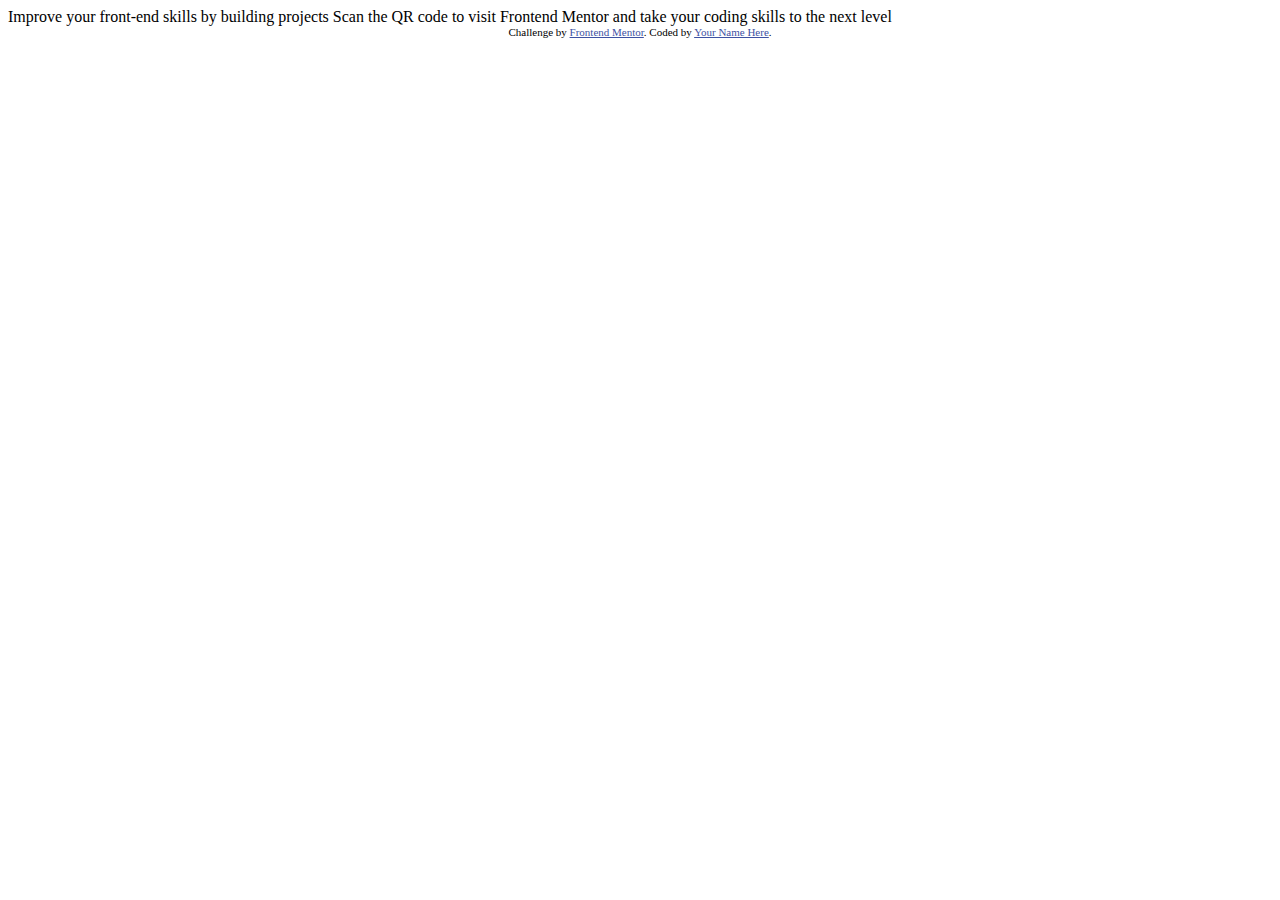
<file: index.html>
<!DOCTYPE html>
<html lang="en">
<head>
  <meta charset="UTF-8">
  <meta name="viewport" content="width=device-width, initial-scale=1.0"> <!-- displays site properly based on user's device -->

  <link rel="icon" type="image/png" sizes="32x32" href="./images/favicon-32x32.png">
  
  <title>Frontend Mentor | QR code component</title>

  <!-- Feel free to remove these styles or customise in your own stylesheet 👍 -->
  <style>
    .attribution { font-size: 11px; text-align: center; }
    .attribution a { color: hsl(228, 45%, 44%); }
  </style>
</head>
<body>

  Improve your front-end skills by building projects

  Scan the QR code to visit Frontend Mentor and take your coding skills to the next level
  
  <div class="attribution">
    Challenge by <a href="https://www.frontendmentor.io?ref=challenge" target="_blank">Frontend Mentor</a>. 
    Coded by <a href="#">Your Name Here</a>.
  </div>
</body>
</html>
</file>
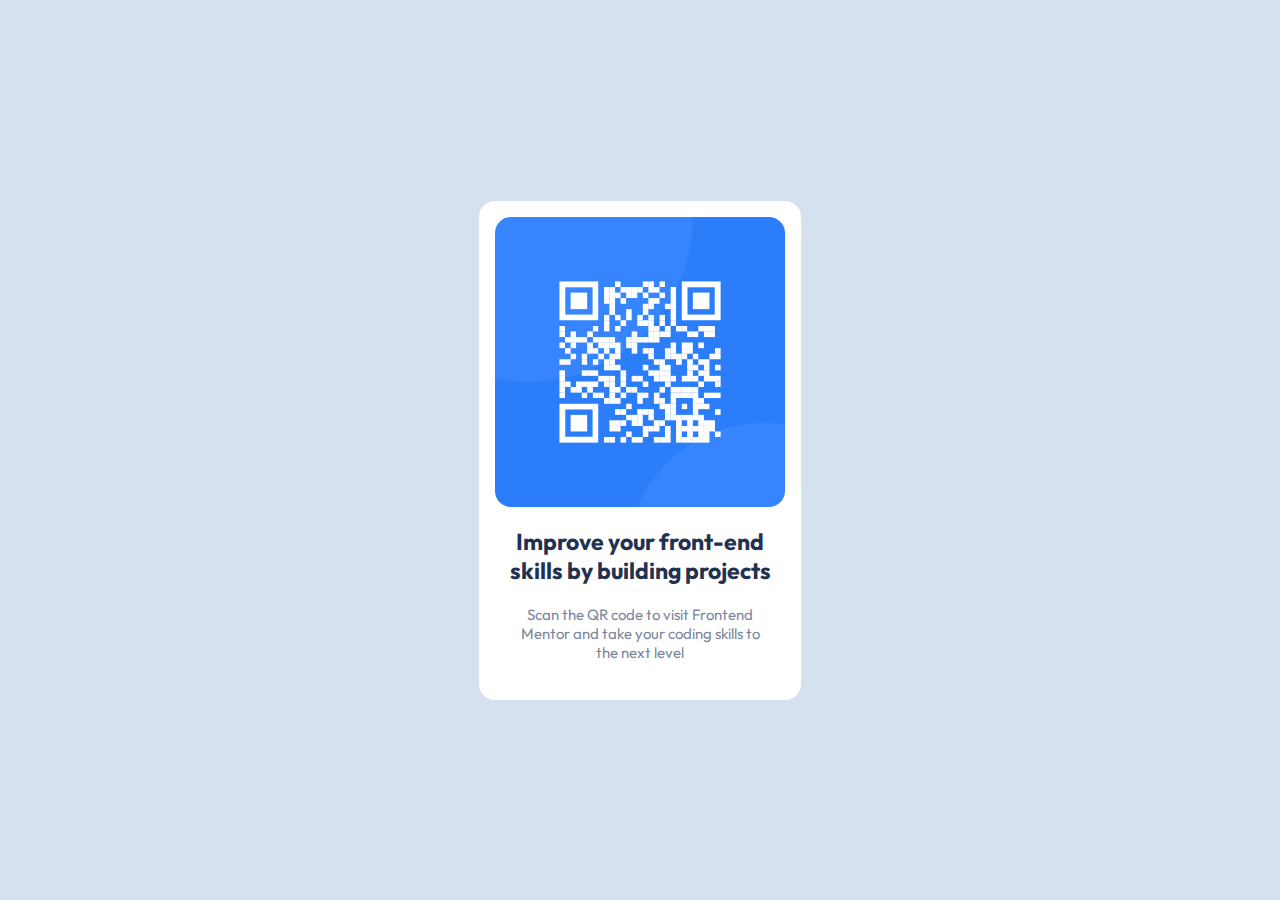
<file: 1. QR Component/index.html>
<!DOCTYPE html>
<html lang="en">
<head>
    <!-- Meta Tags -->
    <meta charset="UTF-8">
    <meta http-equiv="X-UA-Compatible" content="IE=edge">
    <meta name="viewport" content="width=device-width, initial-scale=1.0">

    <!-- Stylesheets and fonts -->
    <link rel="stylesheet" href="styles.css">
    <link rel="preconnect" href="https://fonts.googleapis.com">
    <link rel="preconnect" href="https://fonts.gstatic.com" crossorigin>
    <link href="https://fonts.googleapis.com/css2?family=Outfit:wght@400;700&display=swap" rel="stylesheet">

    <!-- Title -->
    <title>QR code component</title>
</head>

<body>

    <div class="site-container"> 
        <div class="qr-container">  
            <div class="qr-image"></div>

            <div class="content">
                <h2>Improve your front-end skills by building projects</h2>
                <p>Scan the QR code to visit Frontend Mentor and take your coding skills to the next level</p>
            </div>
        </div>
    </div>
</body>
</html>
</file>
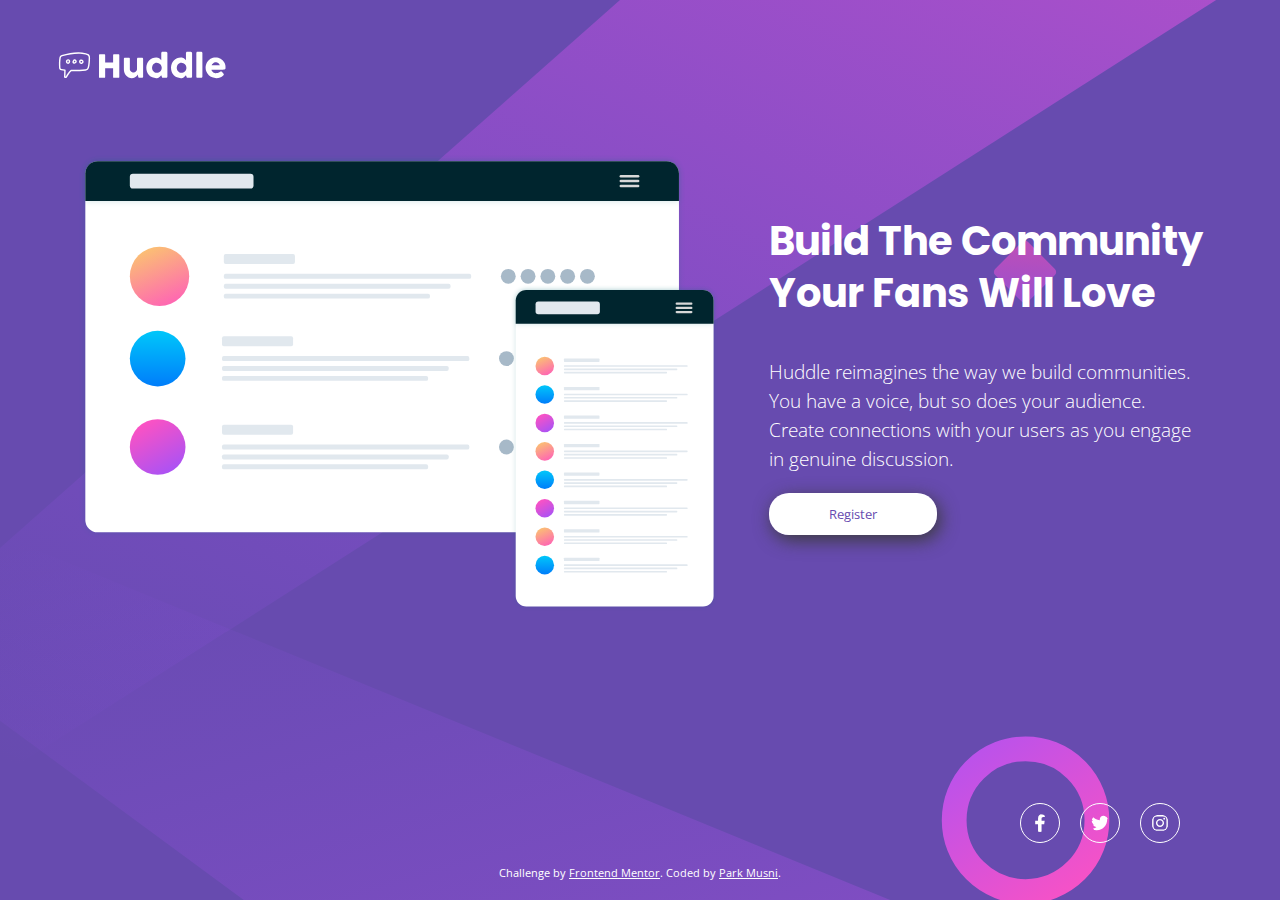
<file: 2. Huddle Landing Page/index.html>
<!DOCTYPE html>
<html lang="en">
<head>
  <meta charset="UTF-8">
  <meta name="viewport" content="width=device-width, initial-scale=1.0"> <!-- displays site properly based on user's device -->
  <link rel="icon" type="image/png" sizes="32x32" href="./images/favicon-32x32.png">
  <link rel="stylesheet" href="styles.css">
  
  <title>Huddle landing page with single introductory section</title>
</head>

<body>
  <div class="logo">
      <a href="#"><img class="logo-img" src="./images/logo.svg" alt="huddle-logo"></a>
  </div>

  <section>
    <div class="content-container">
      <img src="./images/illustration-mockups.svg" alt="site-art">

      <div class="content">
        <h3>Build The Community<br>Your Fans Will Love</h3>
        <p>
          Huddle reimagines the way we build communities. 
          You have a voice, but so does your audience. 
          Create connections with your users as you engage in genuine discussion.
        </p>
        <a class="btn" href="#">Register</a>
      </div>

    </div>
  </section>

  <footer>
    <div class="footer-container">
      <div class="sns-icons">
        <a href="https://www.facebook.com" target="_blank"><img class="facebook" src="./images/facebook-f.svg" alt="facebook"></a>
        <a href="https://www.twitter.com" target="_blank"><img class="twitter" src="./images/twitter.svg" alt="twitter"></a>
        <a href="https://www.instagram.com" target="_blank"><img class="instagram" src="./images/instagram.svg" alt="instagram"></a>
      </div>

      <p class="attribution">
        Challenge by <a href="https://www.frontendmentor.io?ref=challenge" target="_blank">Frontend Mentor</a>. 
        Coded by <a href="#">Park Musni</a>.
      </p>
    </div>  
  </footer>

</body>
</html>
</file>
<file: 1. QR Component/styles.css>
/* Globals */
* {
    margin: 0;
    padding: 0;
    font-family: 'Outfit', sans-serif;
}

html,
body {
    height: 100%;
    width: 100%;
}

.site-container {
    background: #d5e1ef;
    height: 100vh;
    display: flex;
    align-items: center;
    justify-content: center;
}


/* QR Container */
.qr-container {
    background: white; 
    border-radius: 16px;
    height: 475px;
    width: 290px;
    padding: 16px 16px 8px;
}

.qr-container h2 {
    font-size: 23px;
    text-align: center;
    color: hsl(218, 44%, 22%);
}

.qr-container p {
    font-size: 15px;
    text-align: center;
    color: hsl(220, 15%, 55%);
    margin: 20px 16px;
}

.qr-image {
    height: 290px;
    width: 290px;
    margin-bottom: 20px;
    border-radius: 16px;
    background: #2b7dfa url("./images/image-qr-code.png") no-repeat;
    background-size: cover;
}
</file>
<file: 2. Huddle Landing Page/styles.css>
@import url('https://fonts.googleapis.com/css2?family=Poppins:wght@300;400;500;600;700;800;900&display=swap');
@import url('https://fonts.googleapis.com/css2?family=Open+Sans:wght@300;400;500;600;700;800&family=Poppins:wght@300;400;500;600;700;800;900&display=swap');

:root {
    --clr-violet: hsl(257, 40%, 49%);
    --clr-magenta: hsl(300, 69%, 71%);
}

/* GLOBALS */
* {
    margin: 0;
    padding: 0;
}

html,
body {
    box-sizing: border-box;
    background: var(--clr-violet) url(./images/bg-mobile.svg) no-repeat;
    background-size: cover;
    color: white;
    font-family: "Open Sans", sans-serif;
}


/* HEADER */
.logo {
    height: 12vh;
    padding-left: 20px;
    display: flex;
    align-items: center;
}

.logo-img {
    width: 120px;
}

/* CONTENT */
.content-container {
    width: 85vw;
    margin: 0 auto 2.5rem;
    padding: 20px;
    display: flex;
    flex-direction: column;
    align-items: center;
    /* outline: 1px black solid; */
}

.content-container img {
    max-width: 375px;
    width: 90%;
}

.content {
    width: 100%;
    margin-top: 30px;
    padding: 20px;
    font-weight: 200;
    text-align: center;
}

.content h3 {
    font-family: Poppins, sans-serif;
    font-weight: 500;
    font-size: 1.6rem;
}

.content p {
    font-size: 1rem;
    padding: 20px 10px 30px;
}

.content a {
    background-color: white;
    border-radius: 20px;
    color: var(--clr-violet);

    text-decoration: none;
    text-align: center;
    font-size: 0.75rem;
    font-weight: 400;
    padding: 10px 60px;
}

.content a:hover {
    background-color: var(--clr-magenta);
    color: white;
    
}

/* FOOTER - SNS ICONS */
.sns-icons {    
    height: 40px;
    margin-bottom: 20px;
    display: flex;
    justify-content: center;
    align-items: center;
}

.sns-icons img {
    height: 14px;
    width: 14px;
    margin: 0 6px;
    padding: 4px;
    border: 1px solid white;
    border-radius: 28px;
}


/* FOOTER - author */
.footer-container {
    position: absolute;
    bottom: 0;
    padding-bottom: 20px;
    max-height: 90px;
    width: 100%;
}

.attribution { 
    font-size: 11px; 
    text-align: center; 
}

.attribution a{
    color: white;
}

@media (min-width: 993px) {
    html,
    body {
        background-image: url(./images/bg-desktop.svg);
        background-repeat: no-repeat;
        background-size: 150%;
    }

    /* HEADER */
    .logo {
        height: 15vh;
        padding-left: 50px;
        display: flex;
        align-items: center;
    }

    .logo-img {
        width: 180px;
    }

    /* CONTENT */
    .content-container {
        width: 100vw;
        flex-direction: row;
        align-items: flex-start;
        justify-content: center;
        padding-left: 50px;
    }

    .content-container img {
        max-width: 100%;
        width: 50%;
    }

    .content {
        text-align: left;
        line-height: 1.3;
        margin-left: 30px;
        width: 40%;
        padding-top: 30px;
    }

    .content h3 {
        font-size: 2.5rem;
        font-weight: 700;
        margin-bottom: 1.2rem;
    }
    .content p {
        padding-left: 0;
        padding-right: 15%;
        line-height: 1.5;
        font-size: 1.2rem;
    }

    .content a {
        font-size: 0.8rem;
        padding: 12px 60px;
        box-shadow: 3px 5px 18px rgb(59, 59, 59);
    }

    /* SNS-ICONS */
    .sns-icons {
        justify-content: flex-end;
        margin-right: 90px;
    }

    .sns-icons img {
        height: 18px;
        width: 18px;
        margin: 0 10px;
        padding: 10px;
        border: 1px solid white;
        border-radius: 28px;
    }
}
</file>
